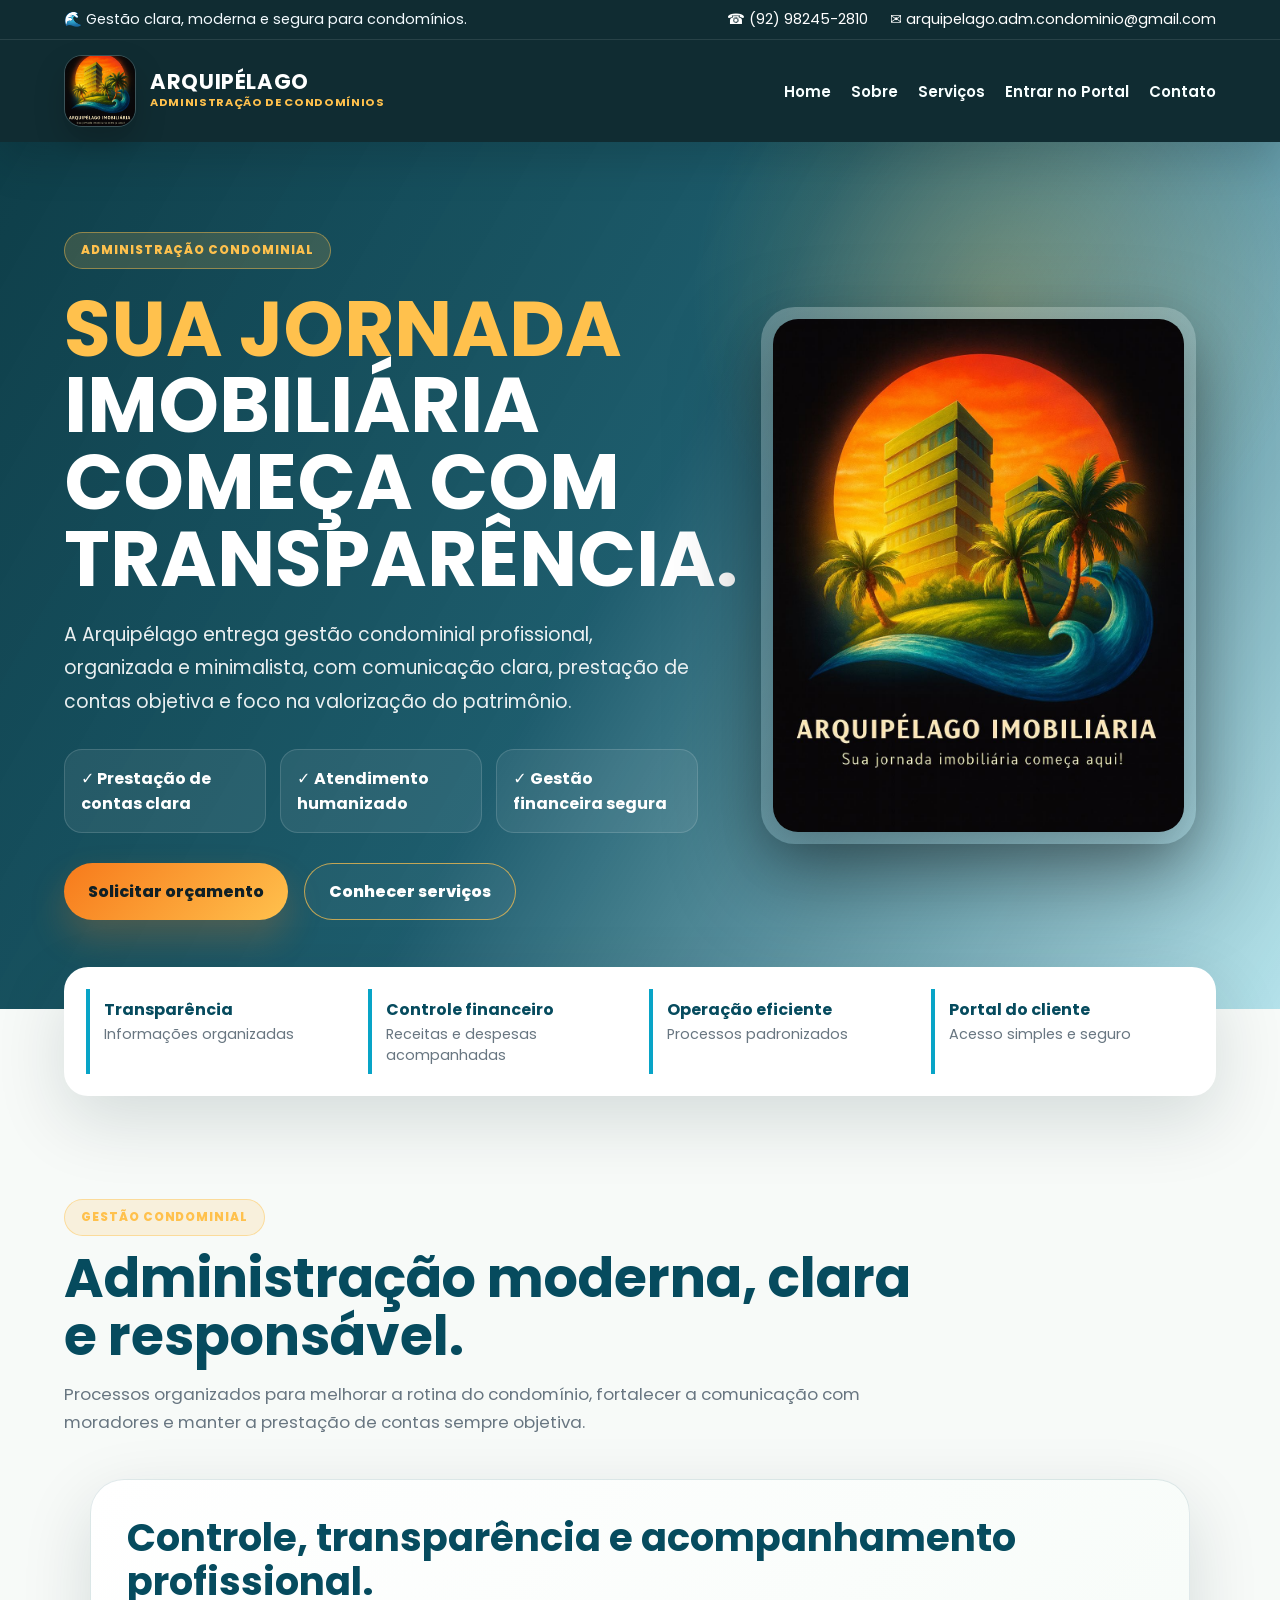
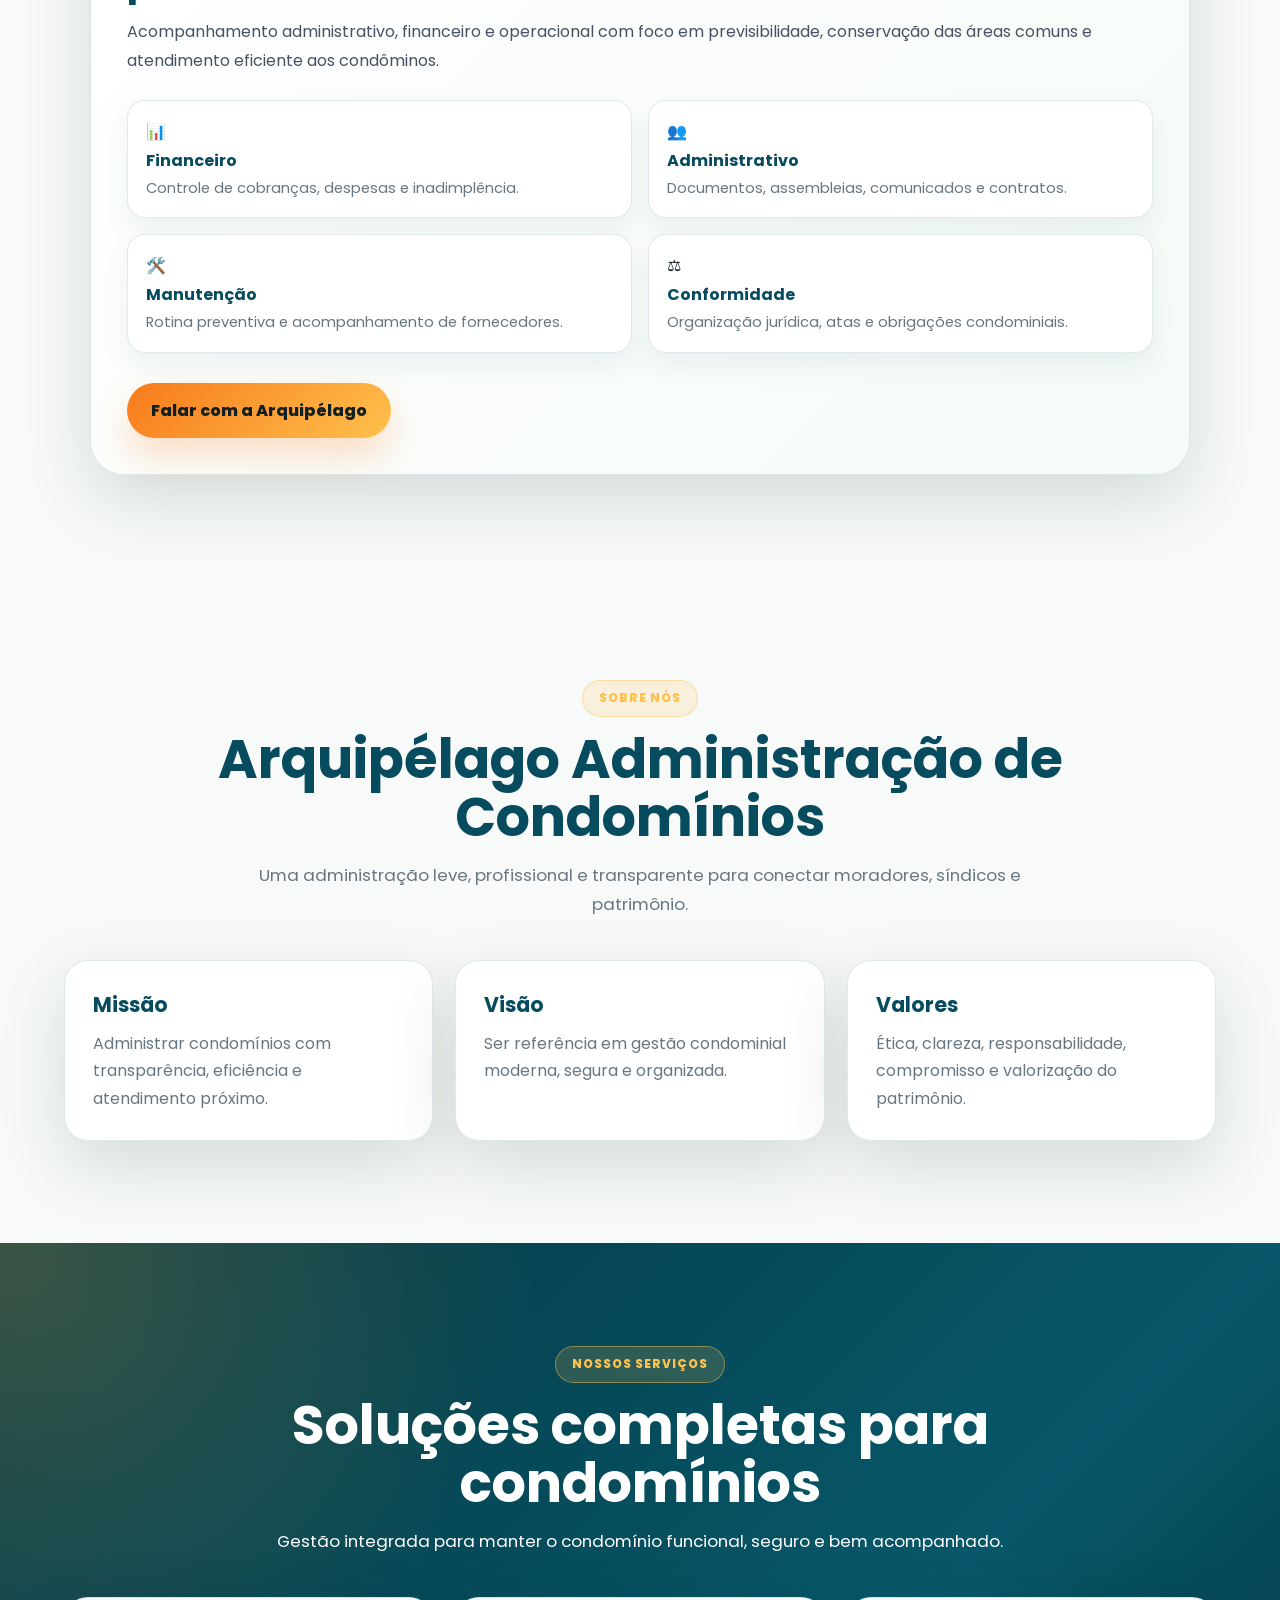
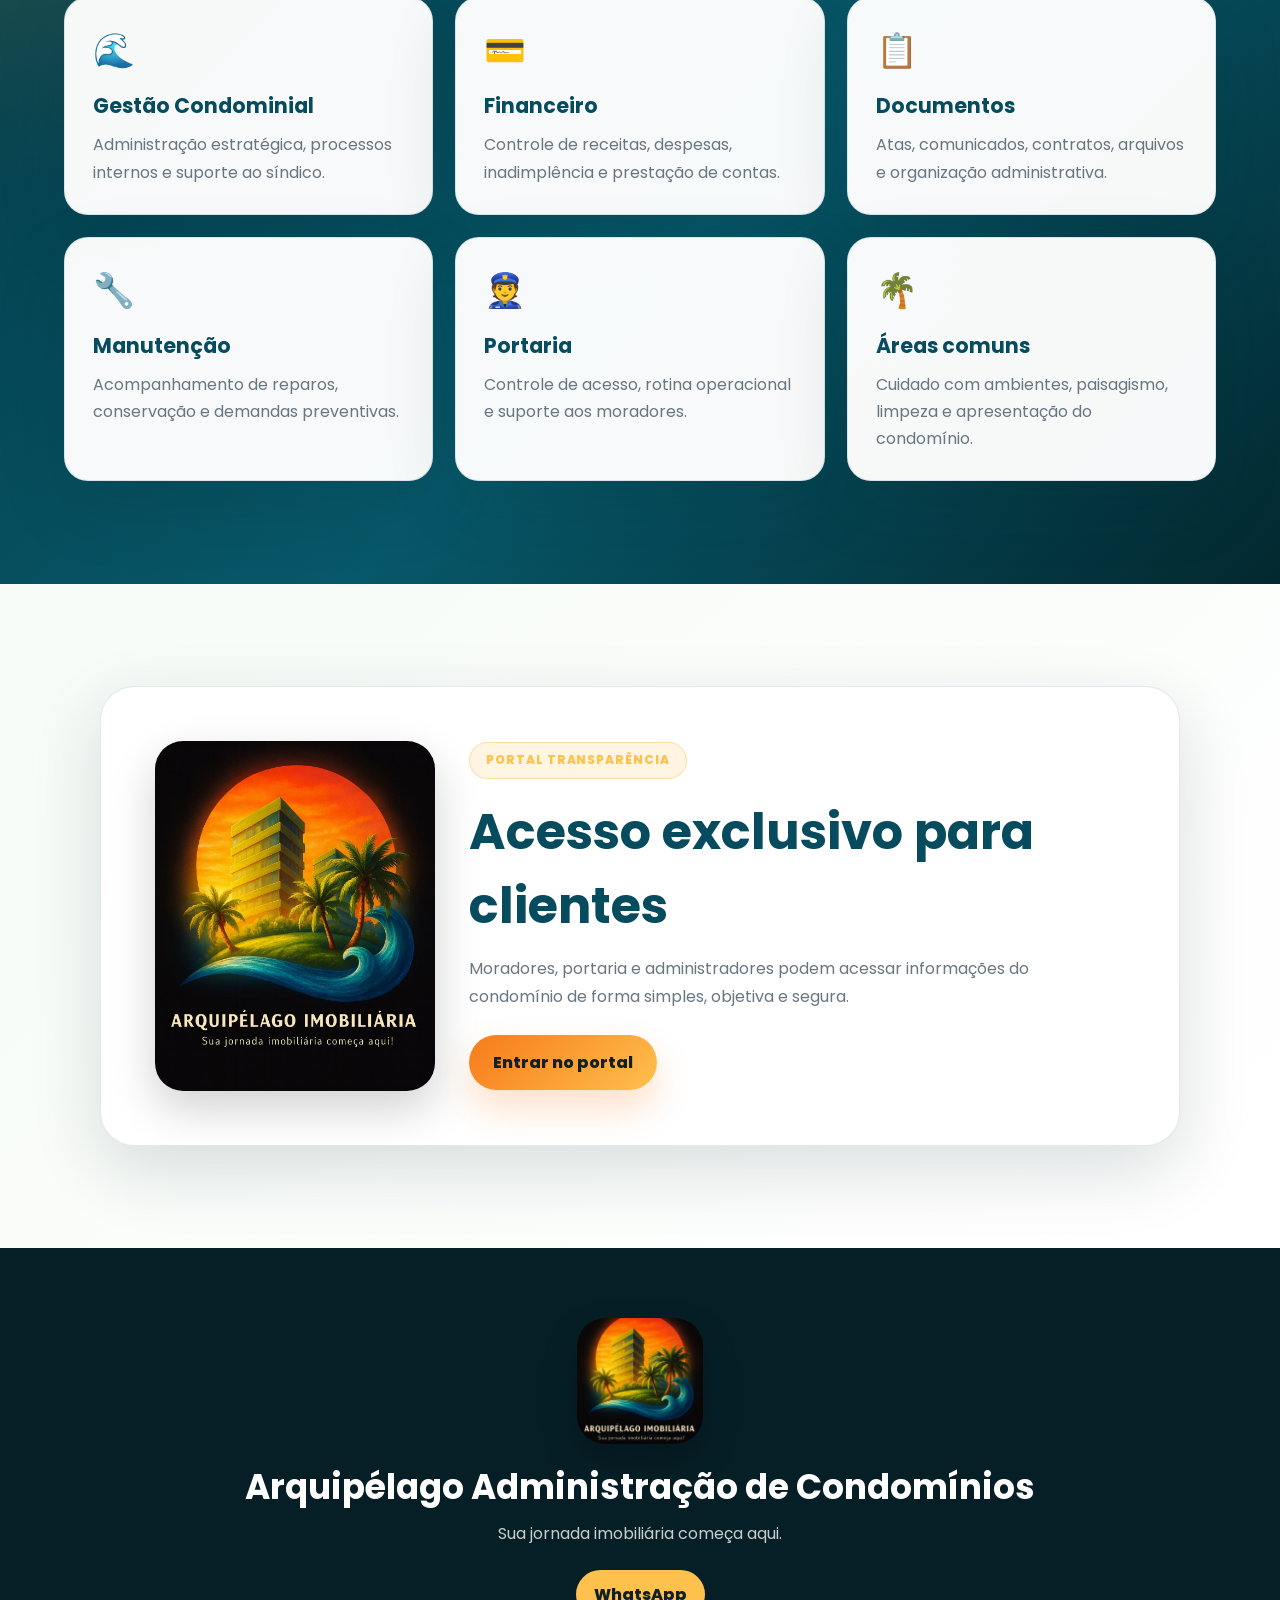
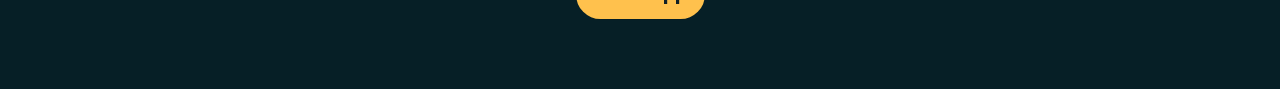
<file: index.html>
<!DOCTYPE html>
<html lang="pt-BR">
<head>
  <meta charset="UTF-8">
  <meta name="viewport" content="width=device-width, initial-scale=1.0">
  <meta name="description" content="Arquipélago Administração de Condomínios - gestão condominial profissional, transparente e moderna.">
  <title>Arquipélago Administração de Condomínios</title>
  <link rel="preconnect" href="https://fonts.googleapis.com">
  <link rel="preconnect" href="https://fonts.gstatic.com" crossorigin>
  <link href="https://fonts.googleapis.com/css2?family=Poppins:wght@300;400;500;600;700;800;900&display=swap" rel="stylesheet">
  <link rel="stylesheet" href="style.css">
</head>
<body>
  <header class="site-header">
    <div class="topbar">
      <div class="topbar__item">🌊 Gestão clara, moderna e segura para condomínios.</div>
      <div class="topbar__contacts">
        <a href="https://wa.me/5592982452810" target="_blank" rel="noopener noreferrer">☎️ (92) 98245-2810</a>
        <a href="mailto:contato@arquipelagocondominios.com.br">✉️ arquipelago.adm.condominio@gmail.com</a>
      </div>
    </div>

    <nav class="navbar" aria-label="Navegação principal">
      <a class="brand" href="#inicio" aria-label="Arquipélago Administração de Condomínios - início">
        <img src="logo-arquipelago.jpeg" alt="Logo Arquipélago Administração de Condomínios">
        <span>
          <strong>Arquipélago</strong>
          <small>Administração de Condomínios</small>
        </span>
      </a>

      <button class="menu-toggle" type="button" aria-label="Abrir menu" aria-expanded="false"><span></span><span></span><span></span></button>

      <div class="menu">
        <a href="#inicio">Home</a>
        <a href="#sobre">Sobre</a>
        <a href="#servicos">Serviços</a>
        <a href="portal.html">Entrar no Portal</a>
        <a href="#contato">Contato</a>
      </div>
    </nav>
  </header>

  <main id="inicio">
    <section class="hero-section">
      <div class="hero-copy">
        <span class="eyebrow">Administração condominial</span>
        <h1>Sua jornada imobiliária começa com transparência.</h1>
        <p>A Arquipélago entrega gestão condominial profissional, organizada e minimalista, com comunicação clara, prestação de contas objetiva e foco na valorização do patrimônio.</p>
        <div class="hero-features" aria-label="Diferenciais">
          <span>✓ Prestação de contas clara</span>
          <span>✓ Atendimento humanizado</span>
          <span>✓ Gestão financeira segura</span>
        </div>
        <div class="hero-actions">
          <a class="btn btn-primary" href="https://wa.me/5592982452810" target="_blank" rel="noopener noreferrer">Solicitar orçamento</a>
          <a class="btn btn-outline" href="#servicos">Conhecer serviços</a>
        </div>
      </div>
      <div class="hero-card" aria-label="Logo institucional da Arquipélago">
        <img src="logo-arquipelago.jpeg" alt="Arquipélago Administração de Condomínios">
      </div>
    </section>

    <section class="trust-strip" aria-label="Diferenciais da empresa">
      <article><strong>Transparência</strong><span>Informações organizadas</span></article>
      <article><strong>Controle financeiro</strong><span>Receitas e despesas acompanhadas</span></article>
      <article><strong>Operação eficiente</strong><span>Processos padronizados</span></article>
      <article><strong>Portal do cliente</strong><span>Acesso simples e seguro</span></article>
    </section>

    <section id="gestao" class="sindico-section">
      <div class="section-heading left">
        <span class="eyebrow">Gestão condominial</span>
        <h2>Administração moderna, clara e responsável.</h2>
        <p>Processos organizados para melhorar a rotina do condomínio, fortalecer a comunicação com moradores e manter a prestação de contas sempre objetiva.</p>
      </div>
      <div class="sindico-layout sindico-layout--single">
        <div class="sindico-content">
          <h3>Controle, transparência e acompanhamento profissional.</h3>
          <p>Acompanhamento administrativo, financeiro e operacional com foco em previsibilidade, conservação das áreas comuns e atendimento eficiente aos condôminos.</p>
          <div class="benefits-grid">
            <div>📊 <strong>Financeiro</strong><span>Controle de cobranças, despesas e inadimplência.</span></div>
            <div>👥 <strong>Administrativo</strong><span>Documentos, assembleias, comunicados e contratos.</span></div>
            <div>🛠️ <strong>Manutenção</strong><span>Rotina preventiva e acompanhamento de fornecedores.</span></div>
            <div>⚖️ <strong>Conformidade</strong><span>Organização jurídica, atas e obrigações condominiais.</span></div>
          </div>
          <a class="btn btn-primary" href="https://wa.me/5592982452810" target="_blank" rel="noopener noreferrer">Falar com a Arquipélago</a>
        </div>
      </div>
    </section>

    <section id="sobre" class="about-section">
      <div class="section-heading">
        <span class="eyebrow">Sobre nós</span>
        <h2>Arquipélago Administração de Condomínios</h2>
        <p>Uma administração leve, profissional e transparente para conectar moradores, síndicos e patrimônio.</p>
      </div>
      <div class="cards-grid">
        <article class="info-card"><h3>Missão</h3><p>Administrar condomínios com transparência, eficiência e atendimento próximo.</p></article>
        <article class="info-card"><h3>Visão</h3><p>Ser referência em gestão condominial moderna, segura e organizada.</p></article>
        <article class="info-card"><h3>Valores</h3><p>Ética, clareza, responsabilidade, compromisso e valorização do patrimônio.</p></article>
      </div>
    </section>

    <section id="servicos" class="services-section">
      <div class="section-heading light">
        <span class="eyebrow">Nossos serviços</span>
        <h2>Soluções completas para condomínios</h2>
        <p>Gestão integrada para manter o condomínio funcional, seguro e bem acompanhado.</p>
      </div>
      <div class="services-grid">
        <article><span>🌊</span><h3>Gestão Condominial</h3><p>Administração estratégica, processos internos e suporte ao síndico.</p></article>
        <article><span>💳</span><h3>Financeiro</h3><p>Controle de receitas, despesas, inadimplência e prestação de contas.</p></article>
        <article><span>📋</span><h3>Documentos</h3><p>Atas, comunicados, contratos, arquivos e organização administrativa.</p></article>
        <article><span>🔧</span><h3>Manutenção</h3><p>Acompanhamento de reparos, conservação e demandas preventivas.</p></article>
        <article><span>👮</span><h3>Portaria</h3><p>Controle de acesso, rotina operacional e suporte aos moradores.</p></article>
        <article><span>🌴</span><h3>Áreas comuns</h3><p>Cuidado com ambientes, paisagismo, limpeza e apresentação do condomínio.</p></article>
      </div>
    </section>

    <section id="portal" class="portal-section">
      <div class="portal-card">
        <img src="logo-arquipelago.jpeg" alt="Logo Arquipélago">
        <div>
          <span class="eyebrow">Portal Transparência</span>
          <h2>Acesso exclusivo para clientes</h2>
          <p>Moradores, portaria e administradores podem acessar informações do condomínio de forma simples, objetiva e segura.</p>
          <a class="btn btn-primary" href="portal.html">Entrar no portal</a>
        </div>
      </div>
    </section>
  </main>

  <footer id="contato" class="footer">
    <img class="footer-logo" src="logo-arquipelago.jpeg" alt="Logo Arquipélago Administração de Condomínios">
    <h2>Arquipélago Administração de Condomínios</h2>
    <p>Sua jornada imobiliária começa aqui.</p>
    <div class="footer-contact footer-contact-center">
      <a href="https://wa.me/5592982452810" target="_blank" rel="noopener noreferrer">WhatsApp</a>
    </div>
  </footer>
  <script>
    const navbar=document.querySelector('.navbar');const menuToggle=document.querySelector('.menu-toggle');const menuLinks=document.querySelectorAll('.menu a');if(navbar&&menuToggle){menuToggle.addEventListener('click',()=>{const isOpen=navbar.classList.toggle('nav-open');menuToggle.setAttribute('aria-expanded',String(isOpen));menuToggle.setAttribute('aria-label',isOpen?'Fechar menu':'Abrir menu')});menuLinks.forEach(link=>link.addEventListener('click',()=>{navbar.classList.remove('nav-open');menuToggle.setAttribute('aria-expanded','false');menuToggle.setAttribute('aria-label','Abrir menu')}))}
  </script>
</body>
</html>
</file>
<file: style.css>
:root{
  --ink:#102025;--muted:#687681;--paper:#f7faf8;--white:#fff;
  --ocean:#064b5e;--ocean-2:#087a92;--wave:#08a4c7;--sun:#f77a1b;--sun-2:#ffc14d;--palm:#3d8b45;
  --line:rgba(6,75,94,.12);--soft:rgba(8,164,199,.10);--shadow:0 24px 70px rgba(5,35,42,.14);--radius:28px;
}
*{box-sizing:border-box;margin:0;padding:0}html{scroll-behavior:smooth}body{font-family:Poppins,system-ui,-apple-system,Segoe UI,sans-serif;background:var(--paper);color:var(--ink);overflow-x:hidden}a{text-decoration:none}img{max-width:100%;display:block}.site-header{position:sticky;top:0;z-index:30;background:rgba(7,36,42,.96);backdrop-filter:blur(18px);box-shadow:0 18px 42px rgba(0,0,0,.14)}.topbar{display:flex;justify-content:space-between;gap:18px;padding:9px clamp(18px,5vw,72px);border-bottom:1px solid rgba(255,255,255,.10);color:#f4fbff;font-size:.9rem}.topbar__contacts{display:flex;gap:22px;flex-wrap:wrap}.topbar a{color:#fff}.navbar{display:flex;align-items:center;justify-content:space-between;gap:24px;padding:15px clamp(18px,5vw,72px)}.brand{display:flex;align-items:center;gap:14px;color:#fff;min-width:280px}.brand img{width:72px;height:72px;object-fit:cover;border-radius:18px;border:1px solid rgba(255,255,255,.18);box-shadow:0 14px 30px rgba(0,0,0,.22)}.brand strong{display:block;font-size:1.32rem;text-transform:uppercase;letter-spacing:.03em;line-height:1.05}.brand small{display:block;color:var(--sun-2);font-weight:700;letter-spacing:.06em;text-transform:uppercase;font-size:.7rem}.menu-toggle{display:none;width:48px;height:48px;border:1px solid rgba(255,255,255,.18);border-radius:14px;background:rgba(255,255,255,.08);align-items:center;justify-content:center;flex-direction:column;gap:5px;cursor:pointer}.menu-toggle span{width:24px;height:3px;border-radius:999px;background:#fff;transition:.25s}.navbar.nav-open .menu-toggle span:nth-child(1){transform:translateY(8px) rotate(45deg)}.navbar.nav-open .menu-toggle span:nth-child(2){opacity:0}.navbar.nav-open .menu-toggle span:nth-child(3){transform:translateY(-8px) rotate(-45deg)}.menu{display:flex;align-items:center;justify-content:center;gap:20px;flex-wrap:wrap}.menu a{color:#f8ffff;font-weight:600;font-size:.94rem;transition:.2s}.menu a:hover{color:var(--sun-2)}.nav-cta{background:linear-gradient(135deg,var(--sun),var(--sun-2));color:#102025;font-weight:800;padding:13px 22px;border-radius:999px;box-shadow:0 14px 28px rgba(247,122,27,.22);white-space:nowrap}.hero-section{min-height:calc(100vh - 120px);display:grid;grid-template-columns:minmax(0,1.04fr) minmax(320px,.78fr);align-items:center;gap:42px;padding:clamp(42px,7vw,92px) clamp(18px,5vw,72px);background:radial-gradient(circle at 78% 18%,rgba(255,193,77,.25),transparent 25%),linear-gradient(120deg,rgba(4,54,65,.96) 0%,rgba(6,75,94,.90) 48%,rgba(8,164,199,.28) 100%),url('https://images.unsplash.com/photo-1486406146926-c627a92ad1ab?q=80&w=1800&auto=format&fit=crop') center/cover;color:#fff}.eyebrow{display:inline-flex;align-items:center;width:max-content;max-width:100%;padding:9px 16px;border-radius:999px;background:rgba(255,193,77,.16);border:1px solid rgba(255,193,77,.45);color:var(--sun-2);font-weight:800;text-transform:uppercase;letter-spacing:.08em;font-size:.74rem}.hero-copy h1{font-size:clamp(2.35rem,6vw,5rem);line-height:1;margin:22px 0 20px;text-transform:uppercase;color:#fff;max-width:940px}.hero-copy h1::first-line{color:var(--sun-2)}.hero-copy p{font-size:clamp(1rem,1.5vw,1.18rem);line-height:1.78;max-width:720px;color:rgba(255,255,255,.91)}.hero-features{display:grid;grid-template-columns:repeat(3,minmax(0,1fr));gap:14px;margin:30px 0;max-width:820px}.hero-features span{padding:16px;border:1px solid rgba(255,255,255,.14);background:rgba(255,255,255,.07);border-radius:18px;color:#fff;font-weight:700}.hero-actions{display:flex;gap:16px;flex-wrap:wrap}.btn{display:inline-flex;align-items:center;justify-content:center;gap:10px;min-height:54px;padding:15px 24px;border-radius:999px;font-weight:800;text-align:center;transition:.25s}.btn:hover{transform:translateY(-3px)}.btn-primary{background:linear-gradient(135deg,var(--sun),var(--sun-2));color:#102025;box-shadow:0 18px 36px rgba(247,122,27,.24)}.btn-outline{border:1px solid rgba(255,193,77,.72);color:#fff;background:rgba(255,255,255,.04)}.hero-card{justify-self:center;width:min(435px,100%);padding:12px;border-radius:34px;background:linear-gradient(145deg,rgba(255,255,255,.25),rgba(255,255,255,.07));box-shadow:0 36px 90px rgba(0,0,0,.35)}.hero-card img{width:100%;aspect-ratio:4/5;object-fit:cover;border-radius:25px;box-shadow:0 18px 50px rgba(0,0,0,.26)}.trust-strip{display:grid;grid-template-columns:repeat(4,minmax(0,1fr));gap:18px;margin:-42px clamp(18px,5vw,72px) 0;padding:22px;border-radius:24px;background:#fff;box-shadow:var(--shadow);position:relative;z-index:3}.trust-strip article{border-left:4px solid var(--wave);padding:8px 14px}.trust-strip strong{display:block;color:var(--ocean);font-size:1rem}.trust-strip span{display:block;color:var(--muted);font-size:.9rem;margin-top:2px}.section-heading{text-align:center;max-width:850px;margin:0 auto 42px}.section-heading.left{text-align:left;margin-left:0}.section-heading h2{font-size:clamp(2rem,4.2vw,3.5rem);line-height:1.08;color:var(--ocean);margin:14px 0}.section-heading p{color:var(--muted);font-size:1.05rem;line-height:1.7}.sindico-section,.about-section,.services-section,.portal-section{padding:clamp(64px,8vw,110px) clamp(18px,5vw,72px)}.sindico-layout{display:grid;grid-template-columns:minmax(280px,460px) 1fr;gap:34px;align-items:center;background:linear-gradient(135deg,#fff 0%,#f5fbf7 100%);border-radius:34px;padding:clamp(18px,3vw,36px);box-shadow:var(--shadow);border:1px solid var(--line)}.sindico-layout--single{grid-template-columns:1fr;max-width:1100px;margin:0 auto}.sindico-layout--single .sindico-content{max-width:100%}.sindico-image img{border-radius:26px;border:3px solid var(--sun-2);box-shadow:0 20px 45px rgba(0,0,0,.16)}.sindico-content h3{font-size:clamp(1.55rem,3vw,2.45rem);line-height:1.15;color:var(--ocean);margin-bottom:14px}.sindico-content p{color:#465263;line-height:1.8;margin-bottom:24px}.benefits-grid{display:grid;grid-template-columns:repeat(2,minmax(0,1fr));gap:16px;margin:24px 0 30px}.benefits-grid div{padding:18px;border-radius:18px;background:#fff;border:1px solid var(--line);box-shadow:0 12px 28px rgba(6,75,94,.07)}.benefits-grid strong{display:block;color:var(--ocean);margin:4px 0}.benefits-grid span{display:block;color:var(--muted);font-size:.92rem;line-height:1.55}.cards-grid,.services-grid{display:grid;grid-template-columns:repeat(3,minmax(0,1fr));gap:22px}.info-card,.services-grid article{background:#fff;border-radius:24px;padding:28px;box-shadow:var(--shadow);border:1px solid var(--line)}.info-card h3,.services-grid h3{color:var(--ocean);font-size:1.28rem;margin-bottom:10px}.info-card p,.services-grid p{color:var(--muted);line-height:1.7}.services-section{background:radial-gradient(circle at top left,rgba(255,193,77,.22),transparent 34%),linear-gradient(135deg,#043641,#07586a 58%,#03282f)}.section-heading.light h2,.section-heading.light p{color:#fff}.services-grid article{background:rgba(255,255,255,.97)}.services-grid span{font-size:2.1rem;display:block;margin-bottom:14px}.portal-section{background:linear-gradient(135deg,#f6fbf7,#ffffff)}.portal-card{width:min(1080px,100%);margin:0 auto;display:grid;grid-template-columns:280px 1fr;gap:34px;align-items:center;padding:clamp(24px,5vw,54px);border-radius:34px;background:#fff;border:1px solid var(--line);box-shadow:var(--shadow)}.portal-card img{border-radius:28px;box-shadow:0 18px 45px rgba(0,0,0,.18);aspect-ratio:4/5;object-fit:cover}.portal-card h2{font-size:clamp(1.9rem,4vw,3.1rem);color:var(--ocean);margin:16px 0 12px}.portal-card p{color:var(--muted);line-height:1.75;margin-bottom:24px}.footer{background:#061f26;color:#fff;text-align:center;padding:70px 18px}.footer-logo{width:126px;height:126px;object-fit:cover;border-radius:28px;margin:0 auto 18px;box-shadow:0 16px 35px rgba(0,0,0,.24)}.footer h2{font-size:clamp(1.55rem,4vw,2.15rem)}.footer p{color:rgba(255,255,255,.78);margin-top:8px}.footer-contact{display:flex;justify-content:center;gap:14px;flex-wrap:wrap;margin-top:24px}.footer-contact a{color:#102025;background:var(--sun-2);font-weight:800;padding:12px 18px;border-radius:999px}
@media(max-width:1120px){.navbar{align-items:flex-start;flex-direction:column}.menu{justify-content:flex-start}.nav-cta{align-self:flex-start}.hero-section{grid-template-columns:1fr}.hero-card{width:min(420px,100%);justify-self:start}.trust-strip{grid-template-columns:repeat(2,1fr)}}
@media(max-width:820px){.site-header{position:relative}.topbar{flex-direction:column;text-align:center}.topbar__contacts{justify-content:center}.navbar{display:grid;grid-template-columns:1fr auto;align-items:center}.brand{min-width:0}.brand img{width:64px;height:64px}.brand strong{font-size:1.05rem}.menu-toggle{display:flex}.menu,.nav-cta{display:none}.navbar.nav-open .menu{display:grid;grid-column:1/-1;grid-template-columns:1fr;width:100%;gap:10px;margin-top:18px}.navbar.nav-open .nav-cta{display:flex;grid-column:1/-1;width:100%;color:#fff;margin-top:8px}.menu a,.nav-cta{background:rgba(255,255,255,.08);border:1px solid rgba(255,255,255,.12);border-radius:999px;padding:14px 12px;text-align:center;justify-content:center}.hero-section{text-align:center;background:linear-gradient(rgba(4,54,65,.93),rgba(4,54,65,.93)),url('https://images.unsplash.com/photo-1486406146926-c627a92ad1ab?q=80&w=1200&auto=format&fit=crop') center/cover}.eyebrow{margin-inline:auto}.hero-features{grid-template-columns:1fr}.hero-actions{justify-content:center}.hero-card{justify-self:center}.sindico-layout,.portal-card{grid-template-columns:1fr}.portal-card img{width:min(320px,100%);margin:0 auto}.section-heading.left{text-align:center;margin-inline:auto}.cards-grid,.services-grid{grid-template-columns:1fr}.benefits-grid{grid-template-columns:1fr}}
@media(max-width:560px){.navbar,.topbar,.hero-section,.sindico-section,.about-section,.services-section,.portal-section{padding-left:16px;padding-right:16px}.hero-section{padding-top:42px}.hero-copy h1{font-size:2.2rem}.hero-actions{flex-direction:column}.btn{width:100%}.hero-card{padding:8px;border-radius:24px}.hero-card img,.sindico-image img{border-radius:18px}.trust-strip{grid-template-columns:1fr;margin-left:16px;margin-right:16px;padding:16px;border-radius:20px}.sindico-layout,.portal-card{border-radius:24px}.info-card,.services-grid article{padding:24px;border-radius:20px}.footer-contact{flex-direction:column;align-items:center}.footer-contact a{width:min(320px,100%)}}
</file>
